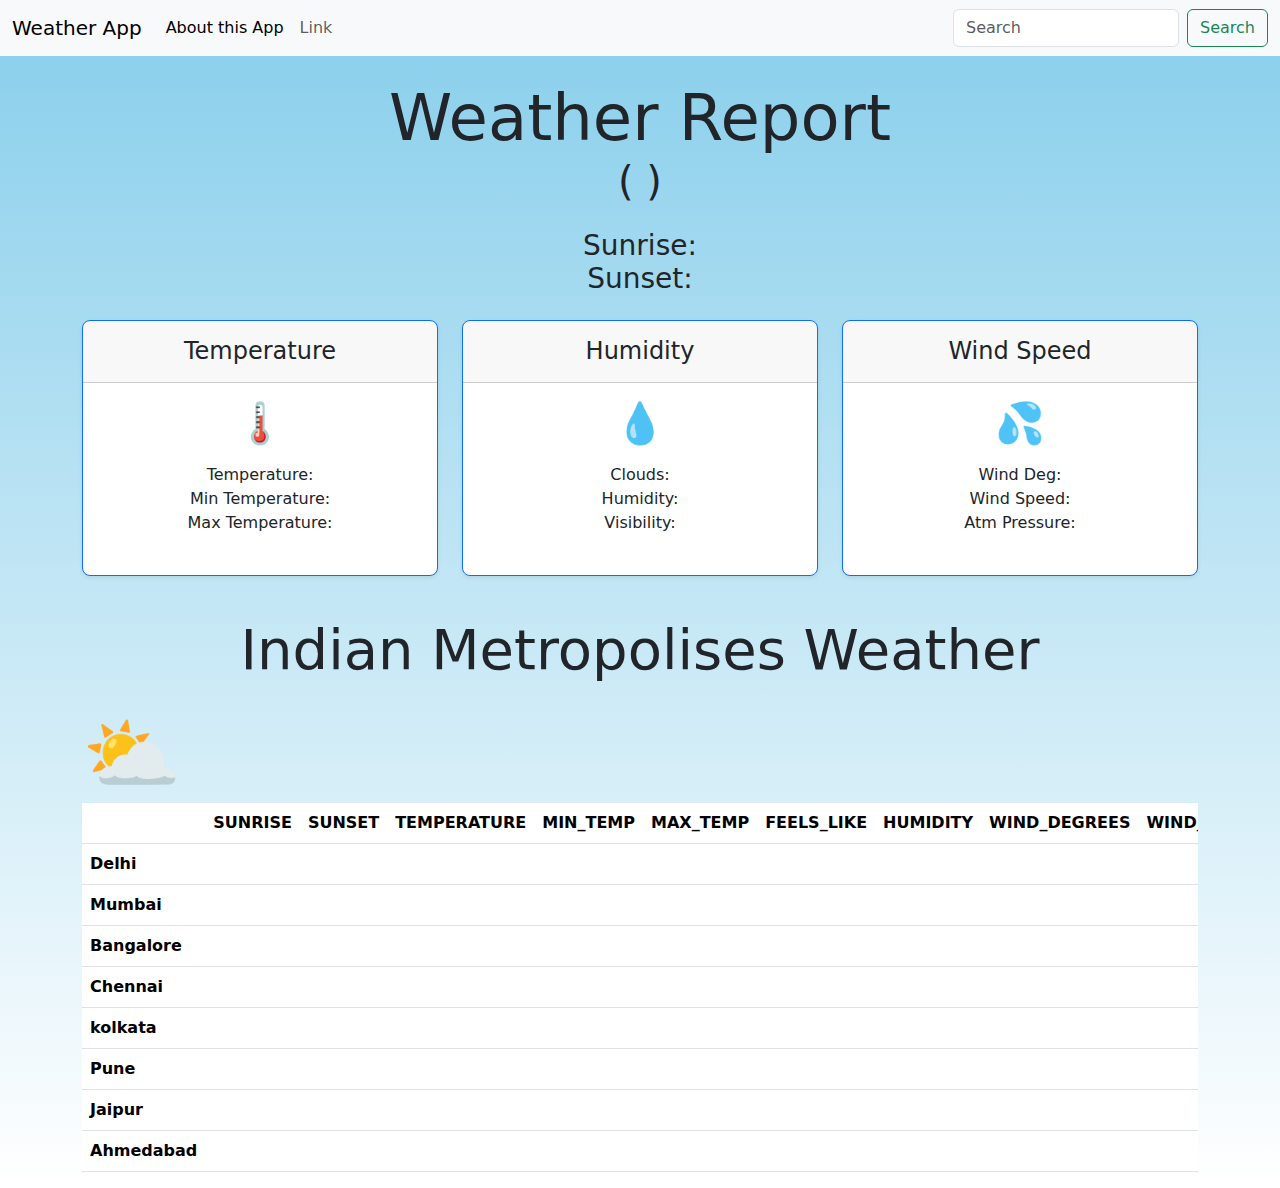
<file: index.html>
<!doctype html>
<html lang="en">

<head>
    <meta charset="utf-8">
    <meta name="viewport" content="width=device-width, initial-scale=1">
    <title>Weather APP</title>
    <link rel="stylesheet" href="styles.css">
    <link href="https://cdn.jsdelivr.net/npm/bootstrap@5.3.2/dist/css/bootstrap.min.css" rel="stylesheet" integrity="sha384-
T3c6CoIi6uLrA9TneNEoa7RxnatzjcDSCmG1MXxSR1GAsXEV/Dwwykc2MPK8M2HN" crossorigin="anonymous">
</head>

<body>
    <nav class="navbar navbar-expand-lg bg-body-tertiary">
        <div class="container-fluid">
            <a class="navbar-brand" href="#">Weather App</a>
            <button class="navbar-toggler" type="button" data-bs-toggle="collapse"
                data-bs-target="#navbarSupportedContent" aria-controls="navbarSupportedContent" aria-expanded="false"
                aria-label="Toggle navigation">
                <span class="navbar-toggler-icon"></span>
            </button>
            <div class="collapse navbar-collapse" id="navbarSupportedContent">
                <ul class="navbar-nav me-auto mb-2 mb-lg-0">
                    <li class="nav-item">
                        <a class="nav-link active" aria-current="page" href="about.html" target="_blank">About this
                            App</a>
                    </li>
                    <li class="nav-item">
                        <a class="nav-link " href="#" id="linkid" target="_blank">Link</a>
                    </li>
                    <li class="nav-item">
                        <!-- <a class="nav-link disabled" aria-disabled="true">Disabled</a> -->
                    </li>
                </ul>
                <form class="d-flex" role="search">
                    <input class="form-control me-2" type="search" placeholder="Search" arialabel="Search" id="city">
                    <button class="btn btn-outline-success" type="submit" id="submit">Search</button>
                </form>
            </div>
        </div>
    </nav>
    <h1 class="my-4 mb-0 text-center display-3 "><span id="CityName"></span> Weather
        Report</h1>
    <h2 class="text-center text-grey display-6">( <span id="daydate"></span> )</h2>
    <h3 class="mb-0 mt-4 text-center ">Sunrise: <span id="sunrise"></span></h3>
    <h3 class="mb-4 text-center ">Sunset: <span id="sunset"></span></h3>
    <h1 class=" text-center display-1" id="ico"></h1>
    <h1 class="mt-0 mb-4 text-center" id="icoinfo"></h1>
    <div class="container">
        <main>
            <div class="row row-cols-1 row-cols-md-3 mb-3 text-center">
                <div class="col">
                    <div class="card mb-4 rounded-3 shadow-sm border-primary">
                        <div class="card-header py-3">
                            <h4 class="my-0 fw-normal">Temperature</h4>
                        </div>
                        <div class="card-body">
                            <h1 class="card-title pricing-card-title"><span class="thermometericon">&#127777;</span>
                            </h1>
                            <h1 class="card-title pricing-card-title"><span id="temp2"></span></h1>
                            <ul class="list-unstyled mt-3 mb-4">
                                <!-- <li>Feels Like: <span id="feels_like"></span></li> -->
                                <li>Temperature: <span id="temp"></span></li>
                                <li>Min Temperature: <span id="temp_min"></span></li>
                                <li>Max Temperature: <span id="temp_max"></span></li>
                            </ul>
                        </div>
                    </div>
                </div>
                <div class="col">
                    <div class="card mb-4 rounded-3 shadow-sm border-primary">
                        <div class="card-header py-3">
                            <h4 class="my-0 fw-normal">Humidity</h4>
                        </div>
                        <div class="card-body">
                            <h1 class="card-title pricing-card-title"><span class="humidityicon">&#128167;</span>
                            </h1>
                            <h1 class="card-title pricing-card-title"><span id="humidity2"></span></h1>
                            <ul class="list-unstyled mt-3 mb-4">
                                <li>Clouds: <span id="clouds"></span></li>
                                <li>Humidity: <span id="humidity"></span></li>
                                <li>Visibility: <span id="visibility"></span></li>
                            </ul>
                        </div>
                    </div>
                </div>
                <div class="col">
                    <div class="card mb-4 rounded-3 shadow-sm border-primary">
                        <div class="card-header py-3">
                            <h4 class="my-0 fw-normal">Wind Speed</h4>
                        </div>
                        <div class="card-body">
                            <h1 class="card-title pricing-card-title"><span>&#128166;</span>
                            </h1>
                            <h1 class="card-title pricing-card-title"><span id="wind_speed2"></span></h1>
                            <ul class="list-unstyled mt-3 mb-4">
                                <li>Wind Deg: <span id="wind_deg"></span></li>
                                <li>Wind Speed: <span id="wind_speed"></span></li>
                                <li>Atm Pressure: <span id="pressure"></span></li>
                            </ul>
                        </div>
                    </div>
                </div>
            </div>
            <h2 class="display-4 text-center mb-4">Indian Metropolises Weather</h2>
            <span class="display-1">&#9925; </span>
            <div class="table-responsive">
                <table class="table text-center">
                    <thead>
                        <tr>
                            <th style="width: 34%;"></th>
                            <th style="width: 22%;">SUNRISE</th>
                            <th style="width: 22%;">SUNSET</th>
                            <th style="width: 22%;">TEMPERATURE</th>
                            <th style="width: 22%;">MIN_TEMP</th>
                            <th style="width: 22%;">MAX_TEMP</th>
                            <th style="width: 22%;">FEELS_LIKE</th>
                            <th style="width: 22%;">HUMIDITY</th>
                            <th style="width: 22%;">WIND_DEGREES</th>
                            <th style="width: 22%;">WIND_SPEED</th>
                        </tr>
                    </thead>
                    <tbody>
                        <tr>
                            <th scope="row" class="text-start" id="delhi">Delhi</th>
                            <td id="snr1"></td>
                            <td id="sns1"></td>
                            <td id="t1"></td>
                            <td id="tn1"></td>
                            <td id="tm1"></td>
                            <td id="fl1"></td>
                            <td id="h1"></td>
                            <td id="wd1"></td>
                            <td id="ws1"></td>
                        </tr>
                        <tr>
                            <th scope="row" class="text-start" id="mumbai">Mumbai</th>
                            <td id="snr2"></td>
                            <td id="sns2"></td>
                            <td id="t2"></td>
                            <td id="tn2"></td>
                            <td id="tm2"></td>
                            <td id="fl2"></td>
                            <td id="h2"></td>
                            <td id="wd2"></td>
                            <td id="ws2"></td>
                        </tr>
                    </tbody>
                    <tbody>
                        <tr>
                            <th scope="row" class="text-start" id="bangalore">Bangalore</th>
                            <td id="snr3"></td>
                            <td id="sns3"></td>
                            <td id="t3"></td>
                            <td id="tn3"></td>
                            <td id="tm3"></td>
                            <td id="fl3"></td>
                            <td id="h3"></td>
                            <td id="wd3"></td>
                            <td id="ws3"></td>
                        </tr>
                        <tr>
                            <th scope="row" class="text-start" id="chennai">Chennai</th>
                            <td id="snr4"></td>
                            <td id="sns4"></td>
                            <td id="t4"></td>
                            <td id="tn4"></td>
                            <td id="tm4"></td>
                            <td id="fl4"></td>
                            <td id="h4"></td>
                            <td id="wd4"></td>
                            <td id="ws4"></td>
                        </tr>
                        <tr>
                            <th scope="row" class="text-start" id="kolkata">kolkata</th>
                            <td id="snr5"></td>
                            <td id="sns5"></td>
                            <td id="t5"></td>
                            <td id="tn5"></td>
                            <td id="tm5"></td>
                            <td id="fl5"></td>
                            <td id="h5"></td>
                            <td id="wd5"></td>
                            <td id="ws5"></td>
                        </tr>
                        <tr>
                            <th scope="row" class="text-start" id="Pune">Pune</th>
                            <td id="snr6"></td>
                            <td id="sns6"></td>
                            <td id="t6"></td>
                            <td id="tn6"></td>
                            <td id="tm6"></td>
                            <td id="fl6"></td>
                            <td id="h6"></td>
                            <td id="wd6"></td>
                            <td id="ws6"></td>
                        </tr>
                        <tr>
                            <th scope="row" class="text-start" id="Jaipur">Jaipur</th>
                            <td id="snr8"></td>
                            <td id="sns8"></td>
                            <td id="t8"></td>
                            <td id="tn8"></td>
                            <td id="tm8"></td>
                            <td id="fl8"></td>
                            <td id="h8"></td>
                            <td id="wd8"></td>
                            <td id="ws8"></td>
                        </tr>
                        <tr>
                            <th scope="row" class="text-start" id="Ahmedabad">Ahmedabad</th>
                            <td id="snr7"></td>
                            <td id="sns7"></td>
                            <td id="t7"></td>
                            <td id="tn7"></td>
                            <td id="tm7"></td>
                            <td id="fl7"></td>
                            <td id="h7"></td>
                            <td id="wd7"></td>
                            <td id="ws7"></td>
                        </tr>
                    </tbody>
                </table>
            </div>
        </main>
    </div>
    <script src="https://cdn.jsdelivr.net/npm/bootstrap@5.3.2/dist/js/bootstrap.bundle.min.js" integrity="sha384-
C6RzsynM9kWDrMNeT87bh95OGNyZPhcTNXj1NW7RuBCsyN/o0jlpcV8Qyq46cDfL" crossorigin="anonymous">
</script>
    <script src="script.js"></script>
</body>

</html>
</file>
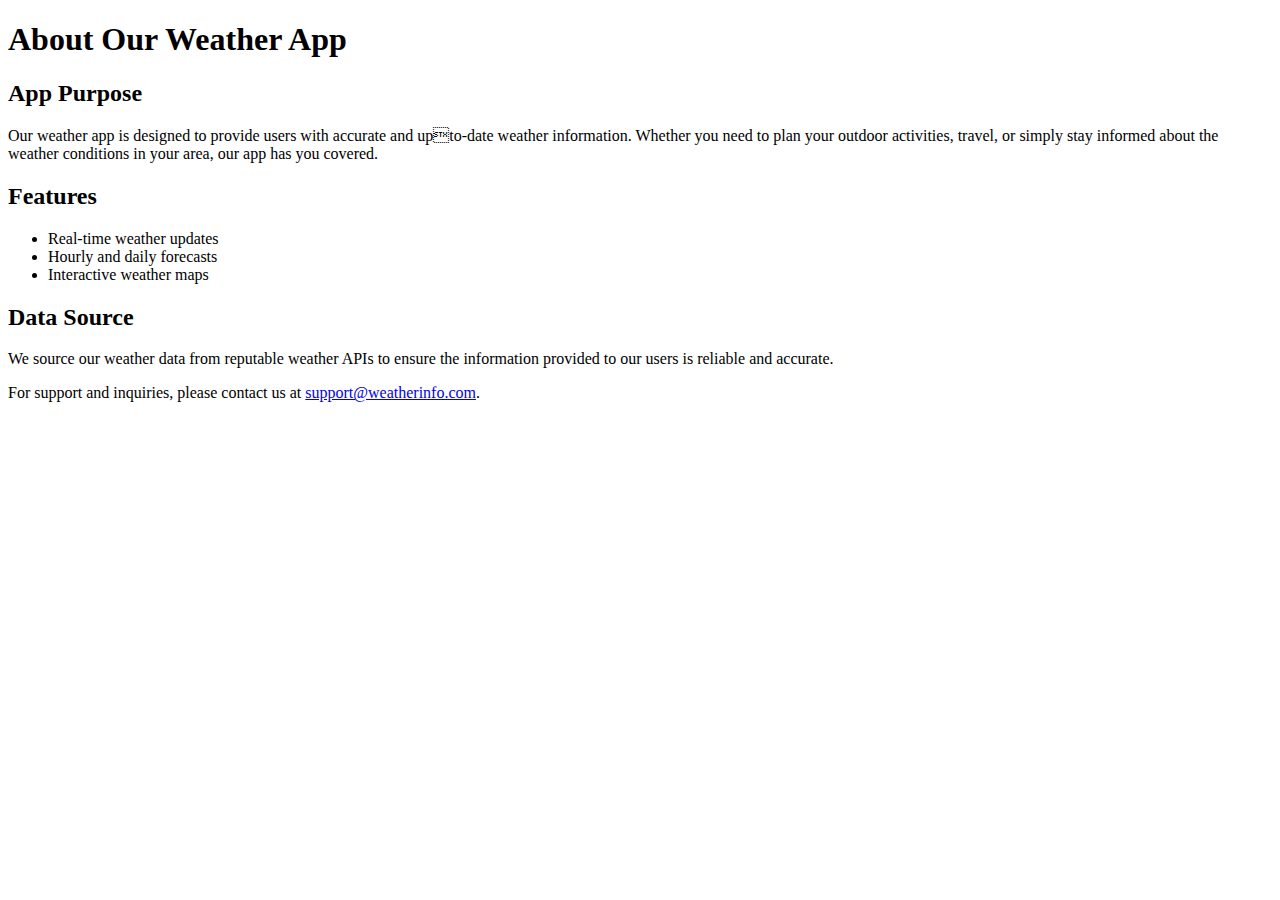
<file: about.html>
<!DOCTYPE html>
<html lang="en">
<head>
 <meta charset="utf-8">
 <meta name="viewport" content="width=device-width, initial-scale=1">
 <title>About This App</title>
</head>
<body>
 <h1>About Our Weather App</h1>
 <div>
 <h2>App Purpose</h2>
 <p>
 Our weather app is designed to provide users with accurate and upto-date weather information. Whether you need to plan your
 outdoor activities, travel, or simply stay informed about the 
weather conditions in your area, our app has you covered.
 </p>
 <h2>Features</h2>
 <ul>
 <li>Real-time weather updates</li>
 <li>Hourly and daily forecasts</li>
 <li>Interactive weather maps</li>
 <!-- Add more features as needed -->
 </ul>
 <h2>Data Source</h2>
 <p>
 We source our weather data from reputable weather APIs to ensure the 
information provided to our users is reliable and accurate.
 </p>
 <!-- Add more sections as needed -->
 <p>For support and inquiries, please contact us at <a
href="mailto:support@weatherinfo.com">support@weatherinfo.com</a>.</p>
 </div>
</body>
</html>
</file>
<file: styles.css>
body {
 background: linear-gradient(to bottom, #87CEEB, white);
 /* Gradient from light blue to white */
 color: white;
 /* White text for better visibility */
 }
</file>
